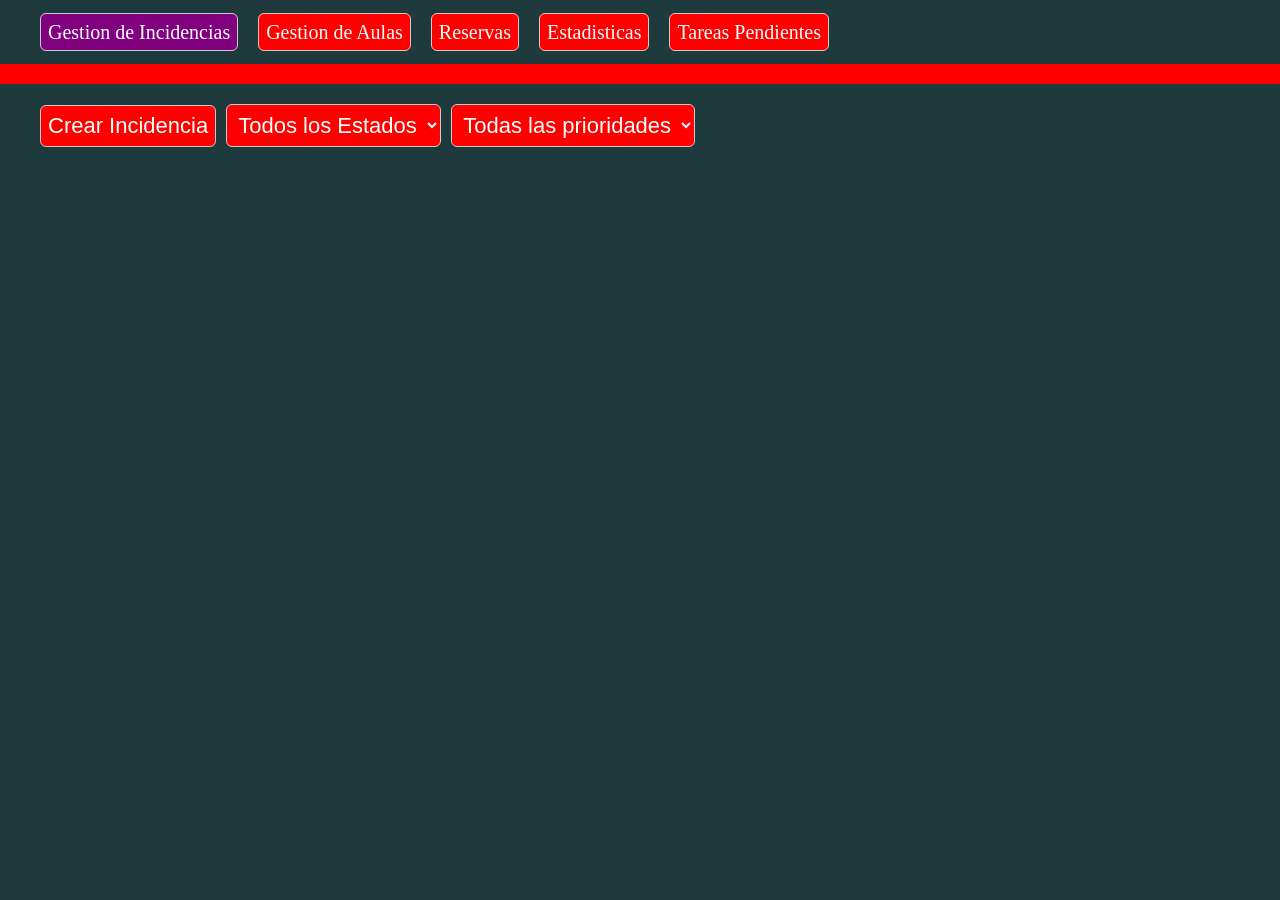
<file: index.html>
<!DOCTYPE html>
<html lang="en">
<head>
    <meta charset="UTF-8">
    <meta name="viewport" content="width=device-width, initial-scale=1.0">
    <link rel="stylesheet" href="style.css">
    <title>Document</title>
</head>
<body>
    <header class="header">
        <div class="navbar">
            <nav id="nav">
                <ul>
                    <li><a href="index.html" class="btn-1 actual">Gestion de Incidencias</a></li>
                    <li><a href="paginas/gestion_aula.html" class="btn-1">Gestion de Aulas</a></li>
                    <li><a href="paginas/reservas.html" class="btn-1">Reservas</a></li>
                    <li><a href="paginas/estadisticas.html" class="btn-1">Estadisticas</a></li>
                    <li><a href="paginas/tareas_pendientes.html" class="btn-1">Tareas Pendientes</a></li>
                </ul>
            </nav>
        </div>
    </header>
    <section class="funcionalidades">
        <div class="contenedor">
            <li><button class="btn-2" id="btnFunciones">Crear Incidencia</button></li>
            <li><select id="incidencia-estado-filtro" onchange="FiltrarEstadoIncidencia()">
                <option value="">Todos los Estados</option>
                <option value="pendiente">Pendiente</option>
                <option value="proceso">En proceso</option>
                <option value="resuelta">Resuelta</option>
            </select></li>
            <li><select id="incidencia-prioridad-filtro" onchange="FiltrarPrioridadIncidencia()">
                <option value="">Todas las prioridades</option>
                <option value="baja">Baja</option>
                <option value="medio">Medio</option>
                <option value="alta">Alta</option>
                <option value="urgente">Urgente</option>
            </select></li>
        </div>
    </section>

    <section class="incidencias">
        <div class="overlay" id="overlay">
            <form id="incidencias-formulario">
                <select name="aulaId" id="incidencia-aula-select">
    
                </select>
                <input name="responsable" type="text" placeholder="Responsable">
                <input name="tipo" type="text" placeholder="Tipo">
                <input name="descripcion" type="text" placeholder="Descripción">
                <input name="fecha" type="date" placeholder="Fecha">
                <select name="estado" id="estado">
                    <option value="pendiente">Pendiente</option>
                    <option value="proceso">En proceso</option>
                    <option value="resuelta">Resuelta</option>
                </select>
                <select id="prioridad" name="prioridad">
                    <option value="baja">Baja</option>
                    <option value="media">Medio</option>
                    <option value="alta">Alta</option>
                    <option value="urgente">Urgente</option>
                </select>
    
                <button>Enviar</button>
            </form>
        </div>
        <div class="incidencias-container" id="incidencias-container">

        </div>
    </section>    
    

    <script src="script.js"></script>
</body>
</html>
</file>
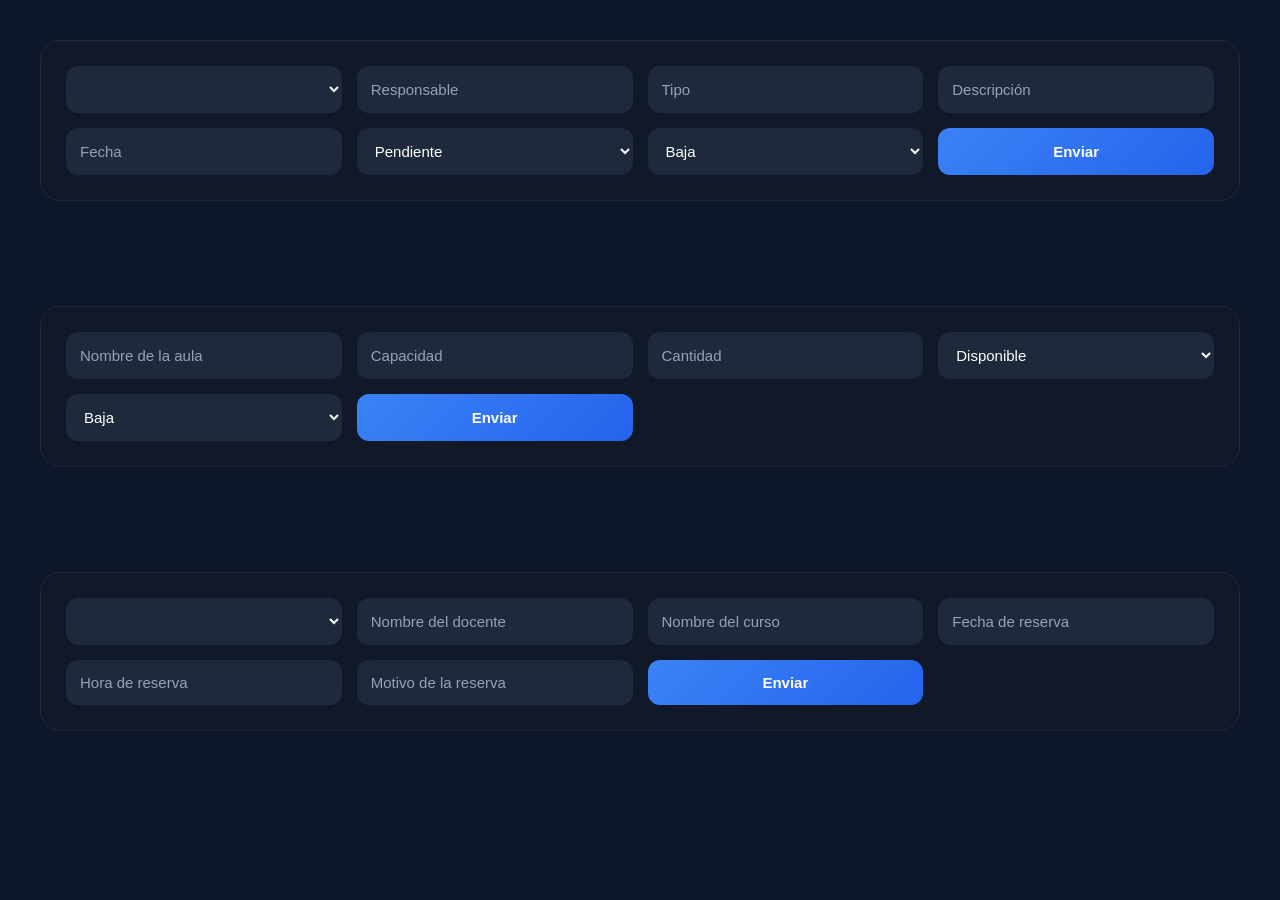
<file: backend/index.html>
<!DOCTYPE html>
<html lang="en">
<head>
    <meta charset="UTF-8">
    <meta name="viewport" content="width=device-width, initial-scale=1.0">
    <link rel="stylesheet" href="style.css">
    <title>Document</title>
</head>
<body>
    <section>
        <div class="incidencias">
            <form id="incidencias-formulario">
                <select name="aulaId" id="incidencia-aula-select">

                </select>
                <input name="responsable" type="text" placeholder="Responsable">
                <input name="tipo" type="text" placeholder="Tipo">
                <input name="descripcion" type="text" placeholder="Descripción">
                <input name="fecha" type="text" placeholder="Fecha">
                <select name="estado" id="estado">
                    <option value="pendiente">Pendiente</option>
                    <option value="proceso">En proceso</option>
                    <option value="resuelta">Resuelta</option>
                </select>
                <select id="prioridad" name="prioridad">
                    <option value="baja">Baja</option>
                    <option value="media">Medio</option>
                    <option value="alta">Alta</option>
                    <option value="urgente">Urgente</option>
                </select>
    
                <button>Enviar</button>
            </form>
            <div class="incidencias-container" id="incidencias-container"></div>
        </div>

        <div class="aulas">
            <form id="aulas-formulario">
                <input name="nombre" type="text" placeholder="Nombre de la aula">
                <input name="capacidad" type="text" placeholder="Capacidad">
                <input name="cantidad" type="text" placeholder="Cantidad">
                <select name="estado" id="estado">
                    <option value="disponible">Disponible</option>
                    <option value="ocupado">Ocupada</option>
                </select>
                <select id="prioridad" name="disponibilidad">
                    <option value="baja">Baja</option>
                    <option value="media">Medio</option>
                    <option value="alta">Alta</option>
                    <option value="urgente">Urgente</option>
                </select>
    
                <button>Enviar</button>
            </form>
            <div class="aulas-container" id="aulas-container"></div>
        </div>

        
        <div class="reservas">
            <form id="reservas-formulario">
                <select name="aulaId" id="reservas-aula-select"></select>

                <input name="docente" type="text" placeholder="Nombre del docente">
                <input name="curso" type="text" placeholder="Nombre del curso">
                <input name="fecha" type="text" placeholder="Fecha de reserva">
                <input name="hora" type="text" placeholder="Hora de reserva">
                <input name="motivo" type="text" placeholder="Motivo de la reserva">
    
                <button>Enviar</button>
            </form>
            <div class="reservas-container" id="reservas-container"></div>
        </div>

    </section>

    <script src="script.js"></script>
</body>
</html>
</file>
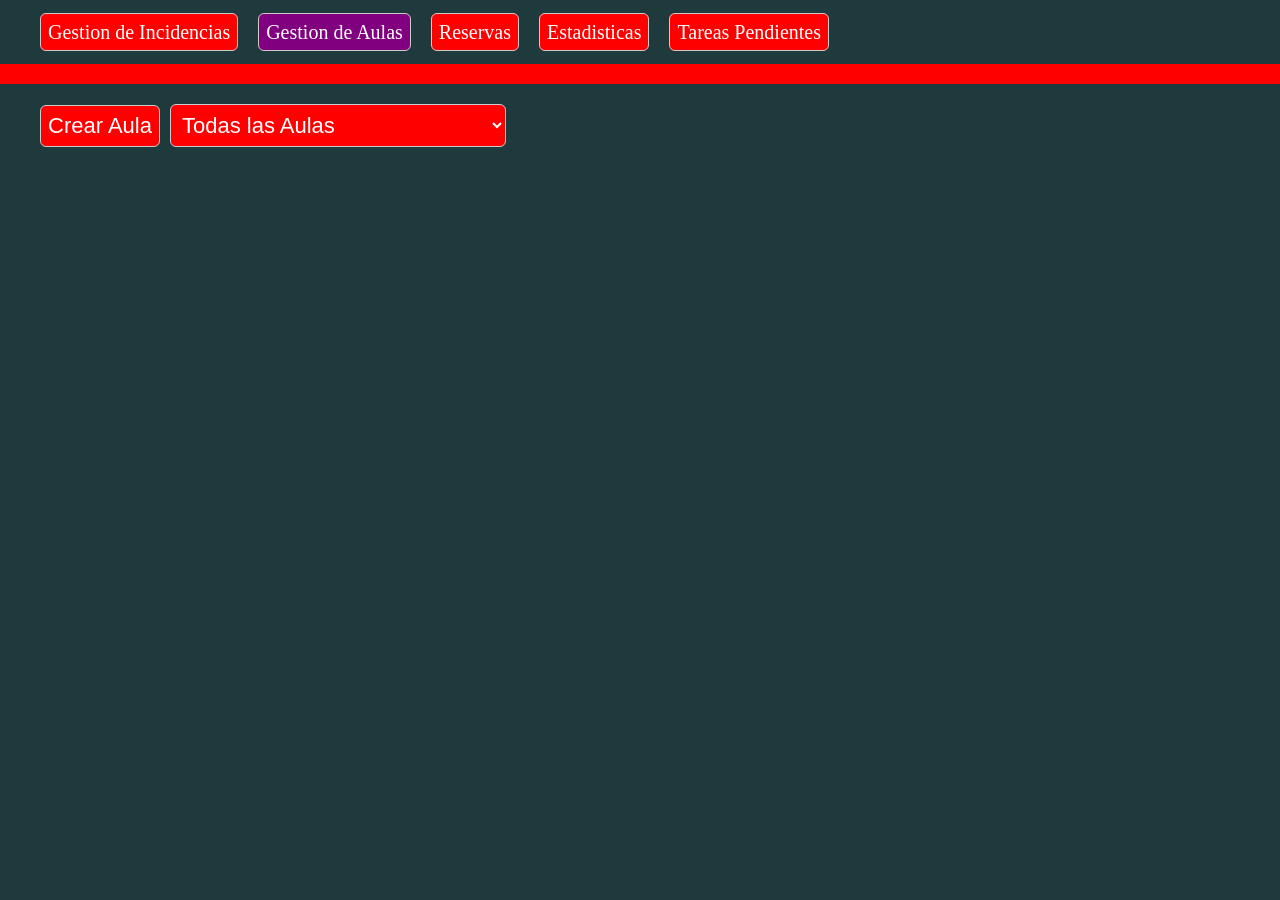
<file: paginas/gestion_aula.html>
<!DOCTYPE html>
<html lang="en">
<head>
    <meta charset="UTF-8">
    <meta name="viewport" content="width=device-width, initial-scale=1.0">
    <link rel="stylesheet" href="../style.css">
    <title>Document</title>
</head>
<body>
    <header class="header">
        <div class="navbar">
            <nav id="nav">
                <ul>
                    <li><a href="../index.html" class="btn-1">Gestion de Incidencias</a></li>
                    <li><a href="./gestion_aula.html" class="btn-1 actual">Gestion de Aulas</a></li>
                    <li><a href="./reservas.html" class="btn-1">Reservas</a></li>
                    <li><a href="./estadisticas.html" class="btn-1">Estadisticas</a></li>
                    <li><a href="./tareas_pendientes.html" class="btn-1">Tareas Pendientes</a></li>
                </ul>
            </nav>
        </div>
    </header>
    <section class="funcionalidades">
        <div class="contenedor">
            <li><button class="btn-2" id="btnFunciones">Crear Aula</button></li>
            <li><select id="aula-estado-filtro" onchange="FiltrarEstadoAula()">
                <option value="">Todas las Aulas</option>
                <option value="disponible">Aulas Disponibles</option>
                <option value="fueraServicio">Aulas Fuera de Servicio</option>
                <option value="incidenciasCriticas">Aulas con Incidencias Críticas.</option>
            </select></li>
        </div>
    </section>

    <section class="gestion-aula">
        <div class="overlay" id="overlay">
            <form id="aulas-formulario" class="menu">
                <input name="nombre" type="text" placeholder="Nombre de la aula">
                <input name="capacidad" type="text" placeholder="Capacidad">
                <input name="cantidad" type="text" placeholder="Cantidad">
                <select name="estado" id="estado">
                    <option value="disponible">Disponible</option>
                    <option value="fueraServicio">Fuera de Servicio</option>
                </select>
                <select id="prioridad" name="disponibilidad">
                    <option value="baja">Baja</option>
                    <option value="media">Medio</option>
                    <option value="alta">Alta</option>
                    <option value="urgente">Urgente</option>
                </select>
    
                <button>Enviar</button>
            </form>
        </div>
        <div class="gestion-aula-container" id="aulas-container">
            
        </div>
    </section>

    <script src="../script.js"></script>
</body>
</html>
</file>
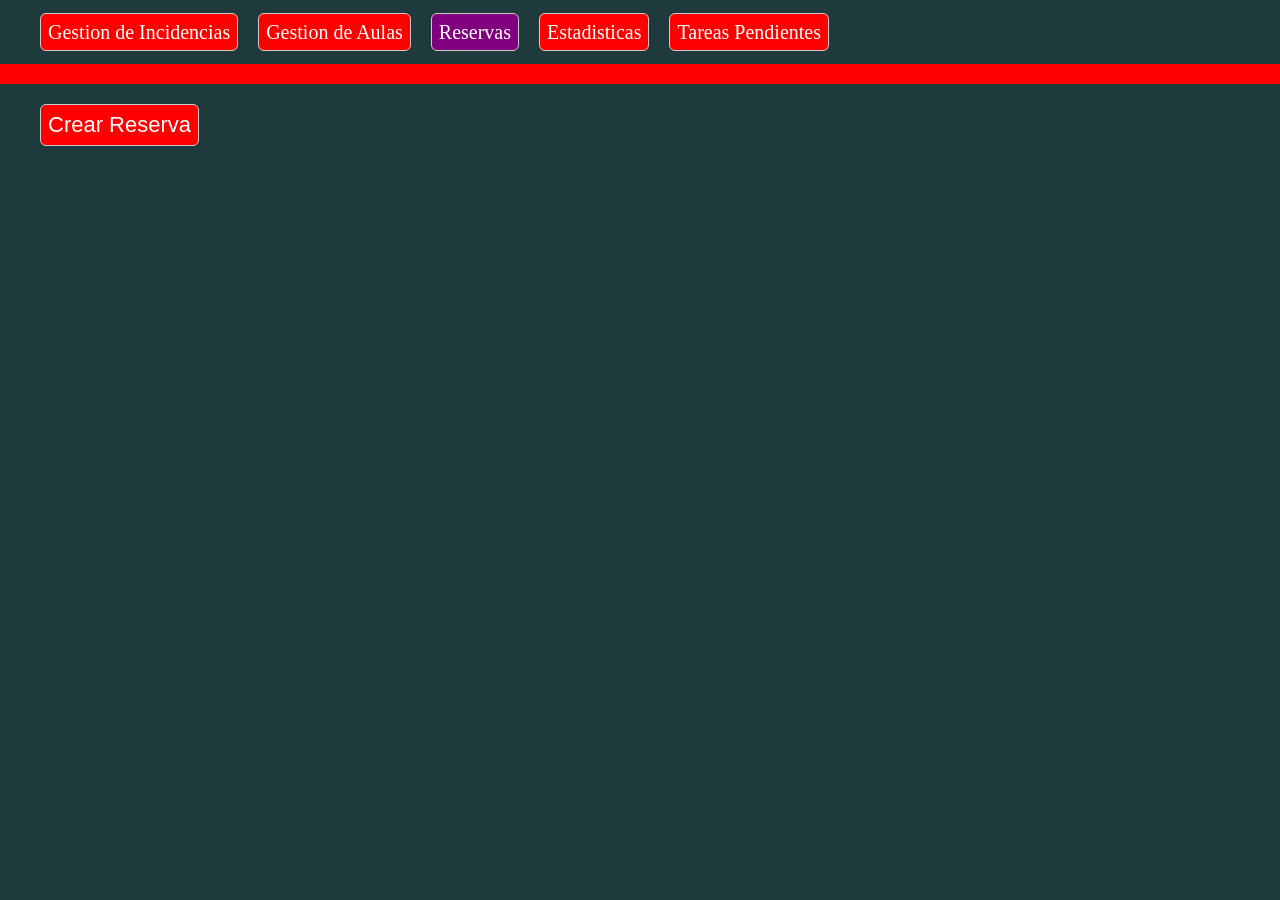
<file: paginas/reservas.html>
<!DOCTYPE html>
<html lang="en">
<head>
    <meta charset="UTF-8">
    <meta name="viewport" content="width=device-width, initial-scale=1.0">
    <link rel="stylesheet" href="../style.css">
    <title>Document</title>
</head>
<body>
    <header class="header">
        <div class="navbar">
            <nav id="nav">
                <ul>
                    <li><a href="../index.html" class="btn-1">Gestion de Incidencias</a></li>
                    <li><a href="./gestion_aula.html" class="btn-1">Gestion de Aulas</a></li>
                    <li><a href="./reservas.html" class="btn-1 actual">Reservas</a></li>
                    <li><a href="./estadisticas.html" class="btn-1">Estadisticas</a></li>
                    <li><a href="./tareas_pendientes.html" class="btn-1">Tareas Pendientes</a></li>
                </ul>
            </nav>
        </div>
    </header>
    <section class="funcionalidades">
        <div class="contenedor">
            <li><button class="btn-2" id="btnFunciones">Crear Reserva</button></li>
        </div>
    </section>

    <section class="reservas">
        <div class="overlay" id="overlay">
            <form id="reservas-formulario" class="menu">
                <select name="aulaId" id="reservas-aula-select"></select>
    
                <input name="docente" type="text" placeholder="Nombre del docente">
                <input name="curso" type="text" placeholder="Nombre del curso">
                <input name="fecha" type="date" placeholder="Fecha de reserva">
                <input name="hora" type="text" placeholder="Hora de reserva">
                <input name="motivo" type="text" placeholder="Motivo de la reserva">
    
                <button>Enviar</button>
            </form>
        </div>
        <div class="reservas-container" id="reservas-container">
            
        </div>
    </section>   
    
    <script src="../script.js"></script>
</body>
</html>
</file>
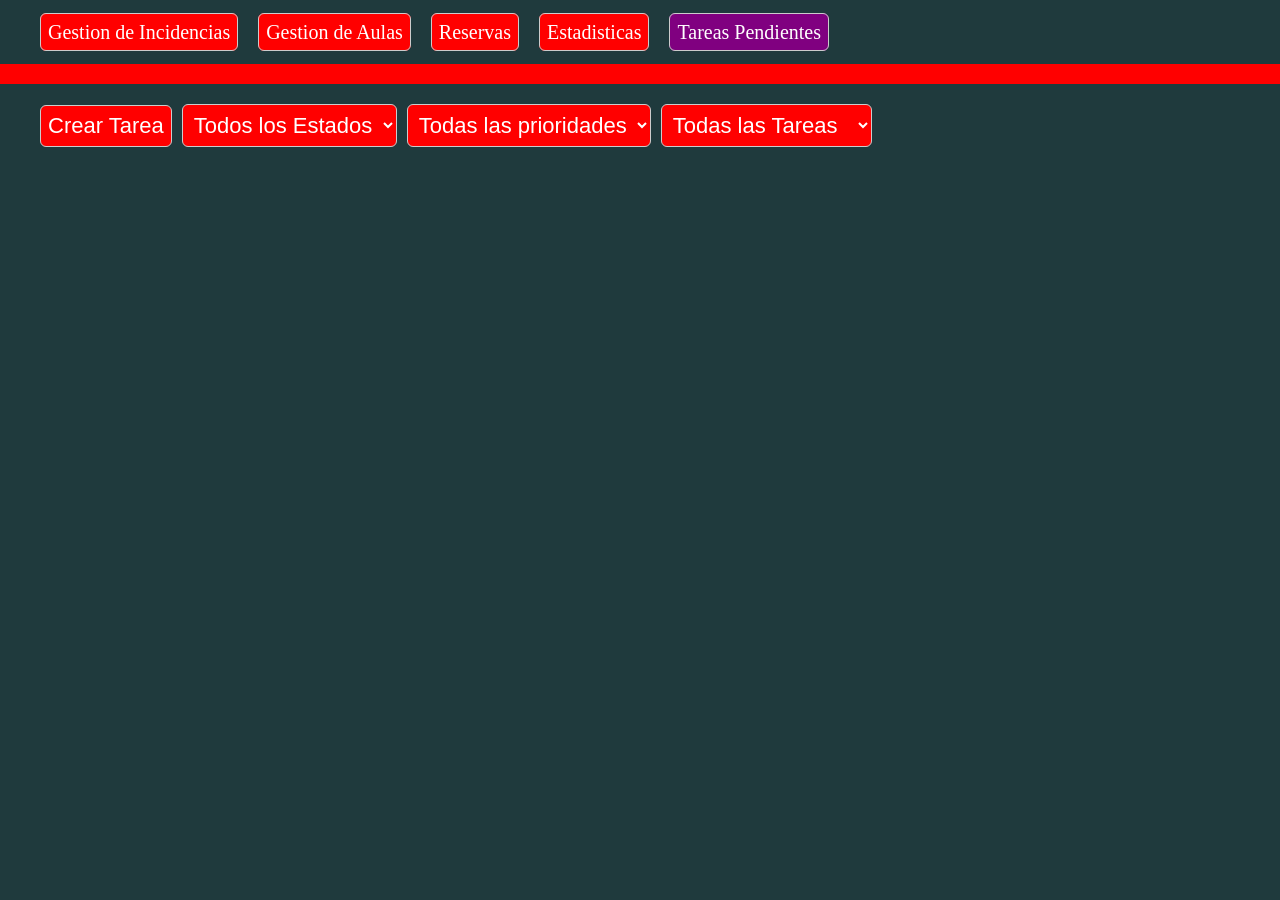
<file: paginas/tareas_pendientes.html>
<!DOCTYPE html>
<html lang="en">
<head>
    <meta charset="UTF-8">
    <meta name="viewport" content="width=device-width, initial-scale=1.0">
    <link rel="stylesheet" href="../style.css">
    <title>Document</title>
</head>
<body>
    <header class="header">
        <div class="navbar">
            <nav id="nav">
                <ul>
                    <li><a href="../index.html" class="btn-1">Gestion de Incidencias</a></li>
                    <li><a href="./gestion_aula.html" class="btn-1">Gestion de Aulas</a></li>
                    <li><a href="./reservas.html" class="btn-1">Reservas</a></li>
                    <li><a href="./estadisticas.html" class="btn-1">Estadisticas</a></li>
                    <li><a href="./tareas_pendientes.html" class="btn-1 actual">Tareas Pendientes</a></li>
                </ul>
            </nav>
        </div>
    </header>
    <section class="funcionalidades">
        <div class="contenedor">
            <li><button class="btn-2" id="btnFunciones">Crear Tarea</button></li>
            <li><select id="tarea-estado-filtro" onchange="FiltrarEstadoTarea()">
                <option value="">Todos los Estados</option>
                <option value="pendiente">Pendiente</option>
                <option value="proceso">En proceso</option>
                <option value="resuelta">Resuelta</option>
            </select></li>
            
            <li><select id="tarea-prioridad-filtro" onchange="FiltrarPrioridadTarea()">
                <option value="">Todas las prioridades</option>
                <option value="baja">Baja</option>
                <option value="media">Medio</option>
                <option value="alta">Alta</option>
                <option value="urgente">Urgente</option>
            </select></li>
            <li><select id="tarea-vencida-filtro" onchange="FiltrarVencidaTarea()">
                <option value="">Todas las Tareas</option>
                <option value="">Tareas Vencidas</option>
                <option value="">Tareas sin Vencer</option>
            </select></li>
        </div>
    </section>

    <section class="tareas-pendientes">
        <div class="overlay" id="overlay">
            <form id="tareas-formulario">
                <input name="responsable" type="text" placeholder="Responsable">
                <input name="descripcion" type="text" placeholder="Descripcion">
                <input name="fecha" type="date" placeholder="Fecha Limite">
                <select name="estado" id="estado">
                    <option value="pendiente">Pendiente</option>
                    <option value="proceso">En proceso</option>
                    <option value="resuelta">Resuelta</option>
                </select>
                <select id="prioridad" name="prioridad">
                    <option value="baja">Baja</option>
                    <option value="media">Medio</option>
                    <option value="alta">Alta</option>
                    <option value="urgente">Urgente</option>
                </select>
    
                <button>Enviar</button>
            </form>
        </div>
        <div class="tareas-pendientes-container" id="tareas-container">
                        
        </div>
    </section>   

    <script src="../script.js"></script>  
</body>
</html>
</file>
<file: style.css>
html{
    scroll-behavior: smooth;
    scroll-padding-top: 64px;
    background-color: #1F3A3D;
}

*{
    margin: 0;
    list-style: none;
    text-decoration: none;
}

.header{
    width: 100%;
    position: relative;
    background-color: red;
    padding-bottom: 20px;

    .navbar{
        display: flex;
        align-items: center;   
        justify-content: space-between;
        min-height: 64px;
        width: 100%;
        padding: 20px 0px;
        box-sizing: border-box;
        background-color: #1F3A3D;
        flex-wrap: wrap;

        nav ul{
            display: flex;
            gap: 20px;
            align-items: center;
            flex-wrap: wrap;

            .btn-1{
                background-color: red;
                color: white;
                border: none;
                padding: 7px;
                font-size: 20px;
                border: 1px solid #ccc;
                border-radius: 6px;

                &.actual{
                    background-color: purple;
                }
            }
        }
    }
}

.funcionalidades{
    width: 100%;
    position: relative;
    background-color: #1F3A3D;
    padding: 20px;
    box-sizing: border-box;

    .contenedor{
        display: flex;
        align-items: center; 
        gap: 10px;  
        margin-left: 20px;
        flex-wrap: wrap;

        .btn-2, select{
            background-color: red;
            color: white;
            border: none;
            padding: 7px;
            font-size: 22px;
            border: 1px solid #ccc;
            border-radius: 6px;
            cursor: pointer;
        }
    }
}


form{
    width: 80%;
    justify-self: center;
    background: #111827;
    padding: 25px;
    border-radius: 20px;

    display: grid;
    grid-template-columns: 1fr 1fr 1fr;
    gap: 15px;

    border: 1px solid #1e293b;
}

form input,
form select{
    background: #1e293b;
    border: none;
    outline: none;

    padding: 14px;
    border-radius: 12px;

    color: white;
    font-size: 15px;
}

form input::placeholder{
    color: #94a3b8;
}

form button{
    background: linear-gradient(135deg, #3b82f6, #2563eb);

    border: none;
    border-radius: 12px;

    color: white;
    font-size: 15px;
    font-weight: bold;

    cursor: pointer;

    transition: 0.2s;
}

form button:hover{
    transform: scale(1.03);
}


.overlay{
    display: none;
    position: fixed;
    justify-self: center;
    background: #1b1b1b;
    padding: 10px;
    border-radius: 10px;
    gap: 10px;
    flex-direction: column;
}

.overlay.active{
    display: flex;
}





.incidencias{
    .incidencias-container{
        width: 100%;
        display: grid;
        grid-template-columns: 1fr;
        gap: 50px;

        .card-incidencia {
            border: 1px solid #e0e0e0;
            border-radius: 12px;
            margin-bottom: 1rem;

            .card-contenido {
                display: flex;
                gap: 1.25rem;
                padding: 1.25rem;

                .card-campos {
                    display: grid;
                    grid-template-columns: repeat(3, 1fr);
                    gap: 10px 16px;
                    flex: 1;

                    .campo {
                        background-color: red;
                        display: flex;
                        flex-direction: column;
                        gap: 3px;
                        border: 1px solid #ccc;
                        border-radius: 6px;
                        padding: 10px;

                        .campo-label {
                            font-size: 11px;
                            color: #999;
                            text-transform: uppercase;
                            letter-spacing: 0.04em;
                        }

                        .campo-valor {
                            font-size: 14px;
                            font-weight: 500;
                            color: #1a1a1a;
                        }
                    }
                }

                .card-descripcion {
                    width: 40%;
                    flex-shrink: 0;
                    display: flex;
                    flex-direction: column;
                    gap: 6px;
                    background-color: red;
                    border: 1px solid #ccc;
                    border-radius: 6px;
                    padding: 10px;
                    
                    .campo-label {
                        font-size: 11px;
                        color: #999;
                        text-transform: uppercase;
                        letter-spacing: 0.04em;
                    }

                    p {
                        font-size: 14px;
                        color: #1a1a1a;
                        line-height: 1.6;
                        margin: 0;
                    }
                }
            }

            .card-acciones {
                padding: 0.75rem 1.25rem;
                display: flex;
                justify-content: flex-end;
                gap: 8px;

                button {
                    font-size: 13px;
                    padding: 6px 12px;
                    border: 1px solid #ccc;
                    border-radius: 6px;
                    background: red;
                    cursor: pointer;
                }
            }
        }
    }
}

.gestion-aula{
    .gestion-aula-container{
        width: 100%;
        display: grid;
        grid-template-columns: 1fr 1fr 1fr;
        gap: 50px;

        .card-gestion-aula {
            border: 1px solid #e0e0e0;
            border-radius: 12px;
            margin-bottom: 1rem;

            .card-contenido {
                display: flex;
                gap: 1.25rem;
                padding: 1.25rem;

                .card-campos {
                    display: grid;
                    background: #ddd;
                    padding: 1px;
                    gap: 1px;
                    flex: 1;

                    .campo {
                        display: grid;
                        grid-template-columns: 1fr 1fr;
                        gap: 1px;
                        border-radius: 6px;

                        .campo-label {
                            padding: 6px 8px;
                            background-color: rgb(200, 0, 0);
                            font-size: 11px;
                            color: #999;
                            text-transform: uppercase;
                            letter-spacing: 0.04em;
                        }

                        .campo-valor {
                            padding: 6px 8px;
                            background-color: rgb(255, 0, 0);
                            font-size: 14px;
                            font-weight: 500;
                            color: #1a1a1a;
                        }
                    }
                }
            }

            .card-acciones {
                padding: 0.75rem 1.25rem;
                display: flex;
                justify-content: flex-end;
                gap: 8px;

                button {
                    font-size: 13px;
                    padding: 6px 12px;
                    border: 1px solid #ccc;
                    border-radius: 6px;
                    background: red;
                    cursor: pointer;
                }
            }
        }
    }
}

.reservas{
    .reservas-container{
        width: 100%;
        display: grid;
        grid-template-columns: 1fr;
        gap: 50px;

        .card-reservas {
            border: 1px solid #e0e0e0;
            border-radius: 12px;
            margin-bottom: 1rem;

            .card-contenido {
                display: flex;
                gap: 1.25rem;
                padding: 1.25rem;

                .card-campos {
                    display: grid;
                    grid-template-columns: repeat(6, 1fr);
                    gap: 10px 16px;
                    flex: 1;
                    & > *:nth-child(1) { grid-column: span 2; }
                    & > *:nth-child(2) { grid-column: span 2; }
                    & > *:nth-child(3) { grid-column: span 2; }
                    & > *:nth-child(4) { grid-column: 2 / span 2; }
                    & > *:nth-child(5) { grid-column: 4 / span 2; }

                    .campo {
                        background-color: red;
                        display: flex;
                        flex-direction: column;
                        gap: 3px;
                        border: 1px solid #ccc;
                        border-radius: 6px;
                        padding: 10px;

                        .campo-label {
                            font-size: 11px;
                            color: #999;
                            text-transform: uppercase;
                            letter-spacing: 0.04em;
                        }

                        .campo-valor {
                            font-size: 14px;
                            font-weight: 500;
                            color: #1a1a1a;
                        }
                    }
                }
                

                .card-descripcion {
                    width: 40%;
                    flex-shrink: 0;
                    display: flex;
                    flex-direction: column;
                    gap: 6px;
                    background-color: red;
                    border: 1px solid #ccc;
                    border-radius: 6px;
                    padding: 10px;
                    
                    .campo-label {
                        font-size: 11px;
                        color: #999;
                        text-transform: uppercase;
                        letter-spacing: 0.04em;
                    }

                    p {
                        font-size: 14px;
                        color: #1a1a1a;
                        line-height: 1.6;
                        margin: 0;
                    }
                }
            }

            .card-acciones {
                padding: 0.75rem 1.25rem;
                display: flex;
                justify-content: flex-end;
                gap: 8px;

                button {
                    font-size: 13px;
                    padding: 6px 12px;
                    border: 1px solid #ccc;
                    border-radius: 6px;
                    background: red;
                    cursor: pointer;
                }
            }
        }
    }
}

.estadisticas{
    .card-contenido {
        display: flex;
        gap: 1.25rem;
        padding: 1.25rem;

        .card-campos {
            display: grid;
            grid-template-columns: repeat(auto-fit, minmax(300px, 1fr));
            gap: 10px 16px;
            flex: 1;

            .campo {
                background-color: red;
                display: flex;
                flex-direction: column;
                gap: 3px;
                border: 1px solid #ccc;
                border-radius: 6px;
                padding: 10px;

                .campo-label {
                    font-size: 11px;
                    color: #999;
                    text-transform: uppercase;
                    letter-spacing: 0.04em;
                }

                .campo-valor {
                    font-size: 14px;
                    font-weight: 500;
                    color: #1a1a1a;
                }
            }
        }

        .card-descripcion {
            width: 40%;
            flex-shrink: 0;
            display: flex;
            flex-direction: column;
            gap: 6px;
            background-color: red;
            border: 1px solid #ccc;
            border-radius: 6px;
            padding: 10px;
            
            .campo-label {
                font-size: 11px;
                color: #999;
                text-transform: uppercase;
                letter-spacing: 0.04em;
            }

            p {
                font-size: 14px;
                color: #1a1a1a;
                line-height: 1.6;
                margin: 0;
            }
        }
    }
}

.tareas-pendientes{
    .tareas-pendientes-container{
        width: 100%;
        display: grid;
        grid-template-columns: 1fr;
        gap: 50px;

        .card-tarea {
            border: 1px solid #e0e0e0;
            border-radius: 12px;
            margin-bottom: 1rem;
            display: flex;

            .card-contenido {
                width: 70%;
                border: 1px solid #e0e0e0;
                border-radius: 12px;
                display: flex;
                gap: 1.25rem;
                padding: 1.25rem;

                .card-campos {
                    display: grid;
                    grid-template-columns: repeat(2, 1fr);
                    gap: 10px 16px;
                    flex: 1;

                    .campo {
                        background-color: red;
                        display: flex;
                        flex-direction: column;
                        gap: 3px;
                        border: 1px solid #ccc;
                        border-radius: 6px;
                        padding: 10px;

                        .campo-label {
                            font-size: 11px;
                            color: #999;
                            text-transform: uppercase;
                            letter-spacing: 0.04em;
                        }

                        .campo-valor {
                            font-size: 14px;
                            font-weight: 500;
                            color: #1a1a1a;
                        }
                    }
                }
                

                .card-descripcion {
                    width: 40%;
                    flex-shrink: 0;
                    display: flex;
                    flex-direction: column;
                    gap: 6px;
                    background-color: red;
                    border: 1px solid #ccc;
                    border-radius: 6px;
                    padding: 10px;
                    
                    .campo-label {
                        font-size: 11px;
                        color: #999;
                        text-transform: uppercase;
                        letter-spacing: 0.04em;
                    }

                    p {
                        font-size: 14px;
                        color: #1a1a1a;
                        line-height: 1.6;
                        margin: 0;
                    }
                }
            }

            .card-acciones {
                width: 20%;
                padding: 0.75rem 1.25rem;
                display: flex;
                flex-direction: column;
                display: grid;
                grid-template-columns: 1fr auto;
                gap: 8px;

                .izquierda {
                    display: flex;
                    flex-direction: column;
                    justify-content: center;
                    gap: 15px;

                    .pointer {
                        font-size: 13px;
                        padding: 6px 12px;
                        border: 1px solid #ccc;
                        border-radius: 6px;
                        background: red;
                        cursor: pointer;
                    }

                    .no-pointer {
                        font-size: 13px;
                        padding: 6px 12px;
                        border: 1px solid #ccc;
                        border-radius: 6px;
                        background: red;
                    }
                }

                .derecha{
                    display: flex;
                    align-self: center;

                    input[type="checkbox"]{
                        width: 20px;
                        height: 20px;
                        cursor: pointer;
                    }
                }
            }
        }
    }
}
</file>
<file: backend/style.css>
*{
    margin: 0;
    padding: 0;
    box-sizing: border-box;
    font-family: Arial, Helvetica, sans-serif;
}

body{
    background: #0f172a;
    color: white;
    padding: 40px;
}

section{
    display: flex;
    flex-direction: column;
    gap: 80px;
}

/* SECCIONES */

.incidencias,
.aulas,
.reservas{
    display: flex;
    flex-direction: column;
    gap: 25px;
}

/* FORMULARIOS */

form{
    background: #111827;
    padding: 25px;
    border-radius: 20px;

    display: grid;
    grid-template-columns: repeat(auto-fit, minmax(220px, 1fr));
    gap: 15px;

    border: 1px solid #1e293b;
}

form input,
form select{
    background: #1e293b;
    border: none;
    outline: none;

    padding: 14px;
    border-radius: 12px;

    color: white;
    font-size: 15px;
}

form input::placeholder{
    color: #94a3b8;
}

form button{
    background: linear-gradient(135deg, #3b82f6, #2563eb);

    border: none;
    border-radius: 12px;

    color: white;
    font-size: 15px;
    font-weight: bold;

    cursor: pointer;

    transition: 0.2s;
}

form button:hover{
    transform: scale(1.03);
}

/* CONTENEDORES */

.incidencias-container,
.aulas-container,
.reservas-container{
    display: grid;
    grid-template-columns: repeat(auto-fit, minmax(300px, 1fr));
    gap: 25px;
}

/* CARDS */

.card{
    background: #111827;

    border: 1px solid #1e293b;
    border-radius: 20px;

    padding: 20px;

    display: flex;
    flex-direction: column;
    gap: 15px;

    transition: 0.2s;
}

.card:hover{
    transform: translateY(-5px);
    border-color: #3b82f6;
}

.card h3{
    font-size: 28px;
    color: #f8fafc;
}

.card p{
    color: #cbd5e1;
    line-height: 1.5;
}

.card span{
    color: #94a3b8;
    font-size: 14px;
}

/* BOTONES */

.card button{
    padding: 12px;
    border: none;
    border-radius: 10px;

    cursor: pointer;

    color: white;
    font-weight: bold;

    transition: 0.2s;
}

.card button:first-of-type{
    background: #ef4444;
}

.card button:last-of-type{
    background: #3b82f6;
}

.card button:hover{
    opacity: 0.8;
}
</file>
